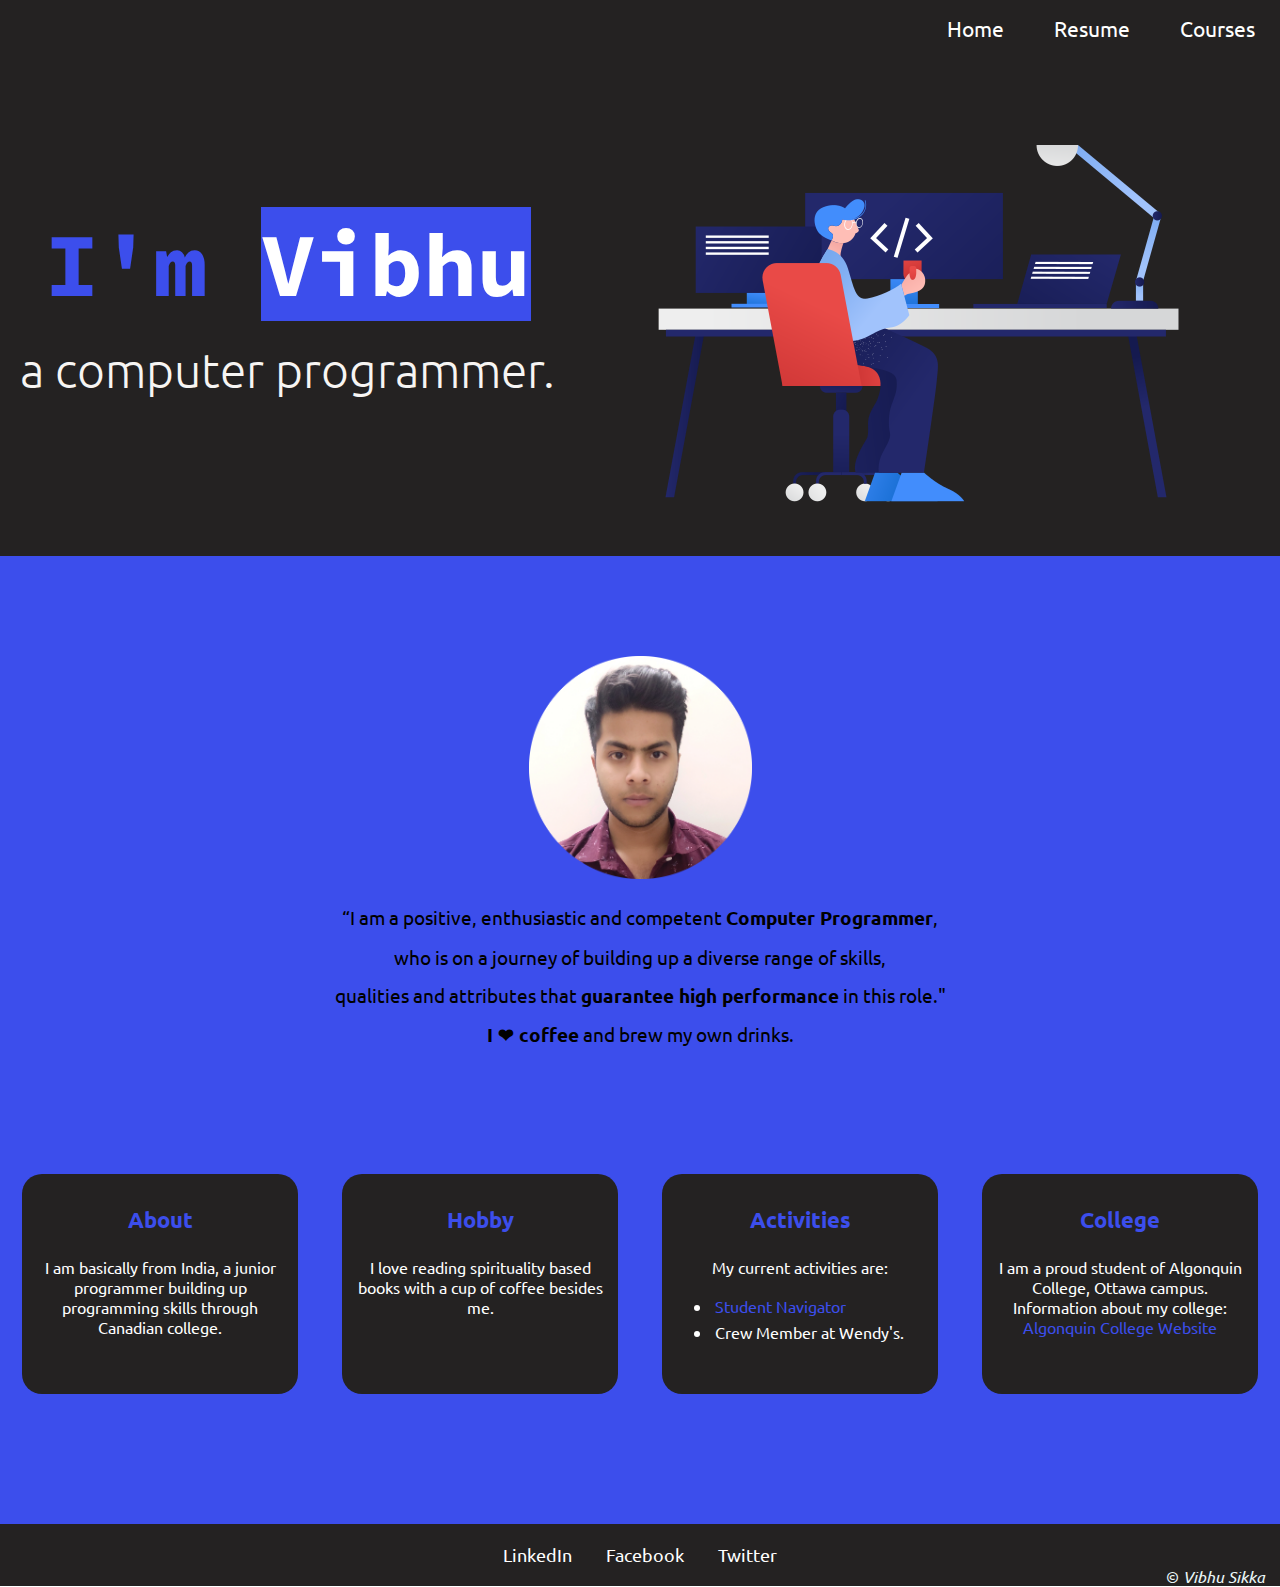
<file: index.html>
<!DOCTYPE html>
<html lang="en">
<head>
  <meta charset="UTF-8">
  <meta http-equiv="X-UA-Compatible" content="IE=edge">
  <meta name="viewport" content="width=, initial-scale=1.0">
  <title>Vibhu-homepage</title>
    <!--Linking Style sheet (External CSS)-->
    <link rel="stylesheet" href="styles.css">
</head>
<body>
  <nav>
    <a class="nav-item" href="./index.html">Home</a>
    <a class="nav-item" href="./Resume.html">Resume</a>
    <a class="nav-item" href="./Courses.html">Courses</a>
  </nav>
    <div class="top-container">
        <div>
          <h1 class="name">I'm <span class="highlight">Vibhu</span></h1>
          <h2 class="profession">a computer programmer.</h2>
        </div>
        <img class="coder" src="images/coder.png" alt="coder">
    </div>
    <div class="middle-container">
        <img class="Profile-pic" src="./images/myImage.png" alt="Vibhu Profile Photo">
        <p class="desc">“I am a positive, enthusiastic and competent <strong>Computer Programmer</strong>,<br>who is on a journey of building up a diverse range of skills,<br>qualities and attributes that <strong>guarantee high performance</strong> in this role."<br><strong>I ❤ coffee</strong> and brew my own drinks.</p>
    </div>
    <div class="info-container">
      <div class="about info">
        <h3 class="header">About</h3>
        <p>I am basically from India, a junior programmer building up programming skills through Canadian college.</p>
      </div>
      <div class="hobbies info">
        <h3 class="header">Hobby</h3>
        <p>I love reading spirituality based books with a cup of coffee besides me.</p>
      </div>
      <div class="activities info">
        <h3 class="header">Activities</h3>
        <p>My current activities are:</p>
          <ul class="activity-list">
            <li> <a href="https://www.algonquincollege.com/achub/student-navigator-program/">Student Navigator</a></li>
            <li>Crew Member at Wendy's.</li>
          </ul>
      </div>
      <div class="college info">
        <h3 class="header">College</h3>
        I am a proud student of Algonquin College, Ottawa campus. <br>
        Information about my college: <a href="https://www.algonquincollege.com/"> Algonquin College Website</a>
      </div>
    </div>
      
      <div class="bottom-container">
        <a class="footer-link" href="https://www.linkedin.com/in/vibhu-sikka-0517a421a/">LinkedIn</a>
        <a class="footer-link" href="https://www.facebook.com/vibhu1222">Facebook</a>
        <a class="footer-link" href="https://twitter.com/Vibhu1222?t=OoXdMLmCgEhBR5h3_A_RWQ&s=09">Twitter</a>
        <p class="copyright">© <em>Vibhu Sikka</em></p>
      </div>   
</body>
</html>
</file>
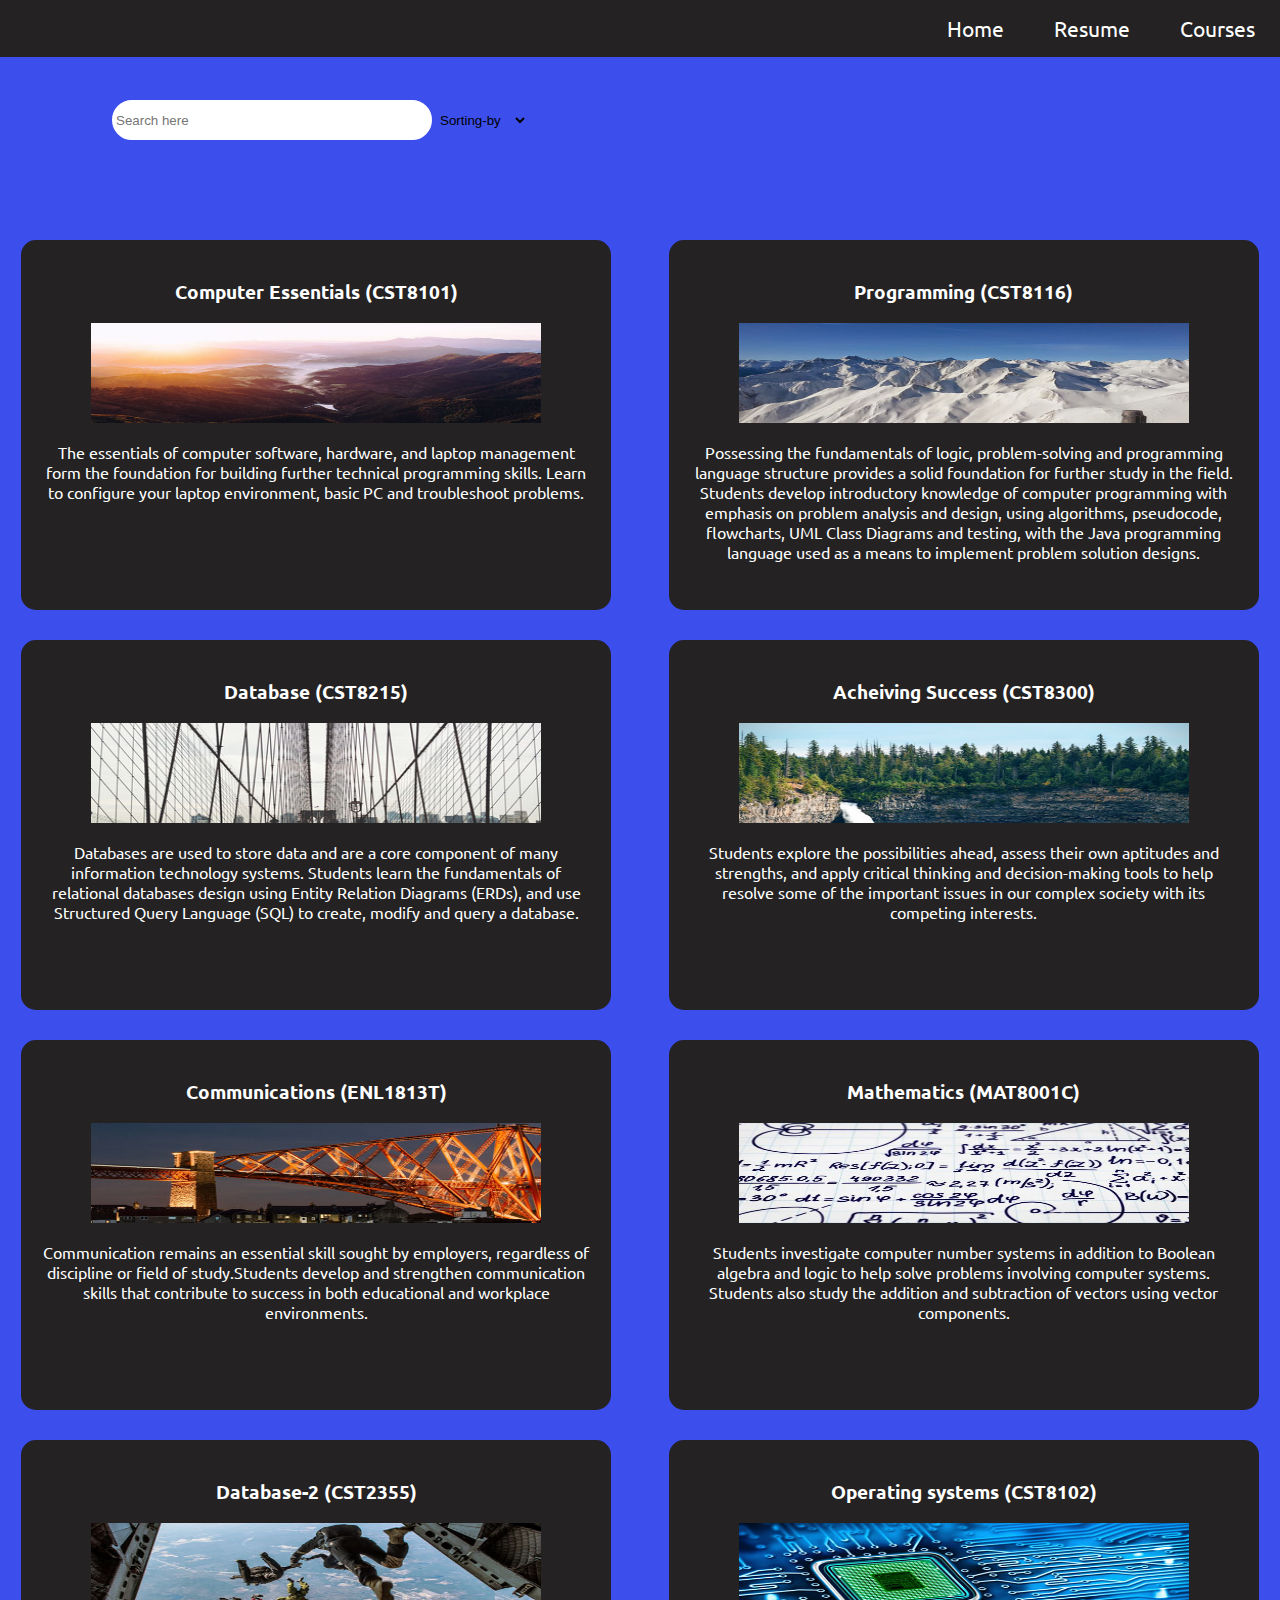
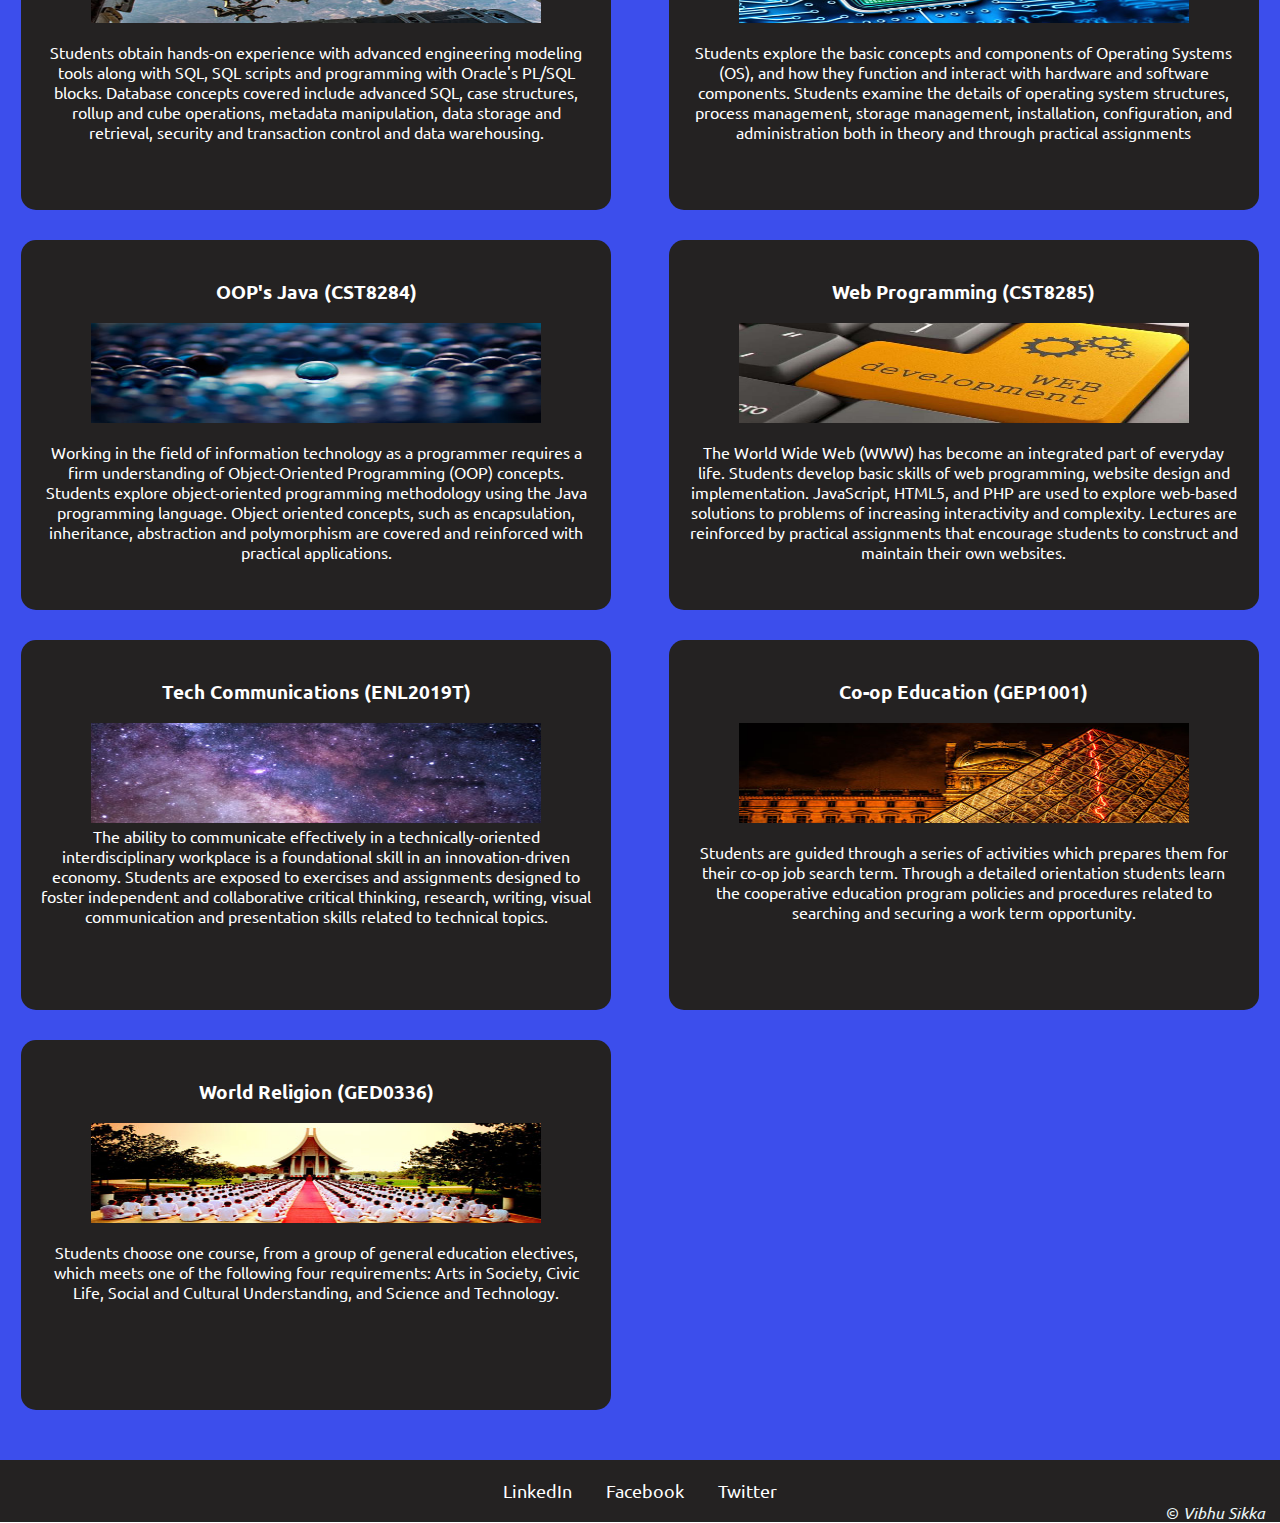
<file: Courses.html>
<!DOCTYPE html>
<html lang="en">

<head>
    <meta charset="UTF-8">
    <meta http-equiv="X-UA-Compatible" content="IE=edge">
    <meta name="viewport" content="width=device-width, initial-scale=1.0">
    <title>Vibhu-course</title>
    <!--Linking Style sheet (External CSS)-->
    <link rel="stylesheet" href="styles.css">
</head>

<body>
    <nav>
        <a class="nav-item" href="./index.html">Home</a>
        <a class="nav-item" href="./Resume.html">Resume</a>
        <a class="nav-item" href="./Courses.html">Courses</a>
    </nav>
    <div class="search-container">
        <form class="searchForm">
            <input type="search" placeholder="Search here" required class="search">
            <select class="sortby" name="sortby">
                <option selected>Sorting-by</option>
                <option>Course</option>
                <option>Level</option>
                <option>Low-to-High</option>
                <option>High-to-Low</option>
            </select>
        </form>
    </div>
    <div class="course-container">
        <div class="courses">
            <h3> Computer Essentials (CST8101)</h3>
            <img src="./images/ce.jpg" alt="">
            <p>The essentials of computer software, hardware, and laptop management form the foundation for building
                further technical programming skills. Learn to configure your laptop environment, basic PC and
                troubleshoot problems.</p>
        </div>
        <div class="courses">
            <h3>Programming (CST8116)</h3>
            <img src="./images/cp1.jpg" alt="">
            <p>Possessing the fundamentals of logic, problem-solving and programming language structure provides a solid
                foundation for further study in the field. Students develop introductory knowledge of computer
                programming with emphasis on problem analysis and design, using algorithms, pseudocode, flowcharts, UML
                Class Diagrams and testing, with the Java programming language used as a means to implement problem
                solution designs.</p>
        </div>
        <div class="courses">
            <h3>Database (CST8215)</h3>
            <img src="./images/db1.jpg" alt="">
            <p>Databases are used to store data and are a core component of many information technology systems.
                Students learn the fundamentals of relational databases design using Entity Relation Diagrams (ERDs),
                and use Structured Query Language (SQL) to create, modify and query a database.</p>
        </div>
        <div class="courses">
            <h3>Acheiving Success (CST8300)</h3>
            <img src="./images/as.jpg" alt="">
            <p>Students explore the possibilities ahead, assess their own aptitudes and strengths, and apply critical
                thinking and decision-making tools to help resolve some of the important issues in our complex society
                with its competing interests.</p>
        </div>
        <div class="courses">
            <h3>Communications (ENL1813T)</h3>
            <img src="./images/e1.jpg" alt="">
            <p>Communication remains an essential skill sought by employers, regardless of discipline or field of
                study.Students develop and strengthen communication skills that contribute to success in both
                educational and workplace environments.</p>
        </div>
        <div class="courses">
            <h3>Mathematics (MAT8001C)</h3>
            <img src="./images/m.jpg" alt="">
            <p>Students investigate computer number systems in addition to Boolean algebra and logic to help solve
                problems involving computer systems. Students also study the addition and subtraction of vectors using
                vector components.</p>
        </div>
        <!--Level-2-->
        <div class="courses">
            <h3>Database-2 (CST2355)</h3>
            <img src="./images/db2.jpg" alt="">
            <p>Students obtain hands-on experience with advanced engineering modeling tools along with SQL, SQL scripts
                and programming with Oracle's PL/SQL blocks. Database concepts covered include advanced SQL, case
                structures, rollup and cube operations, metadata manipulation, data storage and retrieval, security and
                transaction control and data warehousing.</p>
        </div>
        <div class="courses">
            <h3>Operating systems (CST8102)</h3>
            <img src="./images/os.jpg" alt="">
            <p>Students explore the basic concepts and components of Operating Systems (OS), and how they function and
                interact with hardware and software components. Students examine the details of operating system
                structures, process management, storage management, installation, configuration, and administration both
                in theory and through practical assignments</p>
        </div>
        <div class="courses">
            <h3>OOP's Java (CST8284)</h3>
            <img src="./images/oops.jpg" alt="">
            <p>Working in the field of information technology as a programmer requires a firm understanding of
                Object-Oriented Programming (OOP) concepts. Students explore object-oriented programming methodology
                using the Java programming language. Object oriented concepts, such as encapsulation, inheritance,
                abstraction and polymorphism are covered and reinforced with practical applications.</p>
        </div>
        <div class="courses">
            <h3>Web Programming (CST8285)</h3>
            <img src="./images/wp.jpg" alt="">
            <p>The World Wide Web (WWW) has become an integrated part of everyday life. Students develop basic skills of
                web programming, website design and implementation. JavaScript, HTML5, and PHP are used to explore
                web-based solutions to problems of increasing interactivity and complexity. Lectures are reinforced by
                practical assignments that encourage students to construct and maintain their own websites.</p>
        </div>
        <div class="courses">
            <h3>Tech Communications (ENL2019T)</h3>
            <img src="./images/e2.jpg" alt="">
            <div>The ability to communicate effectively in a technically-oriented interdisciplinary workplace is a
                foundational skill in an innovation-driven economy. Students are exposed to exercises and assignments
                designed to foster independent and collaborative critical thinking, research, writing, visual
                communication and presentation skills related to technical topics.</div>
        </div>
        <div class="courses">
            <h3>Co-op Education (GEP1001)</h3>
            <img src="./images/coop.jpg" alt="">
            <p>Students are guided through a series of activities which prepares them for their co-op job search term.
                Through a detailed orientation students learn the cooperative education program policies and procedures
                related to searching and securing a work term opportunity.</p>
        </div>
        <div class="courses">
            <h3>World Religion (GED0336)</h3>
            <img src="./images/wr.jpg" alt="">
            <p>Students choose one course, from a group of general education electives, which meets one of the following
                four requirements: Arts in Society, Civic Life, Social and Cultural Understanding, and Science and
                Technology.</p>
        </div>
    </div>
    <div class="bottom-container">
        <a class="footer-link" href="https://www.linkedin.com/in/vibhu-sikka-0517a421a/">LinkedIn</a>
        <a class="footer-link" href="https://www.facebook.com/vibhu1222">Facebook</a>
        <a class="footer-link" href="https://twitter.com/Vibhu1222?t=OoXdMLmCgEhBR5h3_A_RWQ&s=09">Twitter</a>
        <p class="copyright">© <em>Vibhu Sikka</em></p>
    </div>
</body>

</html>
</file>
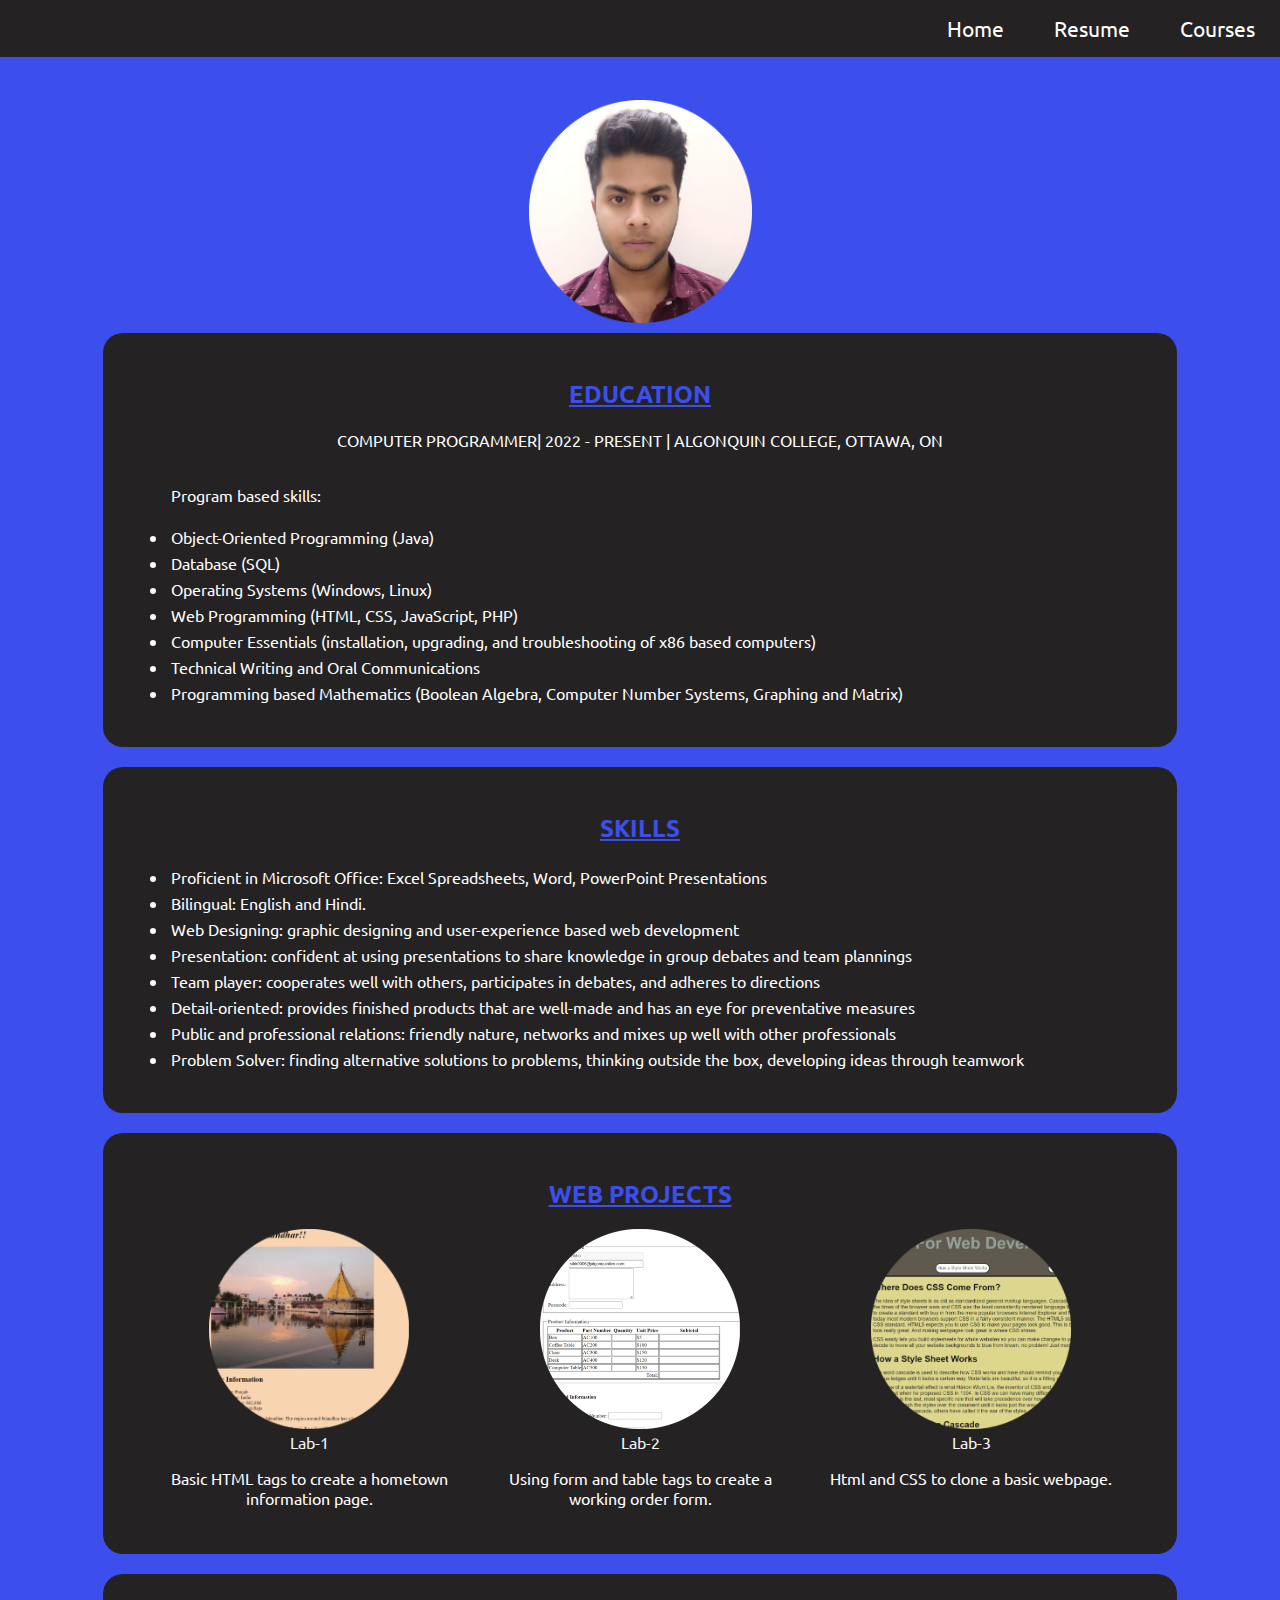
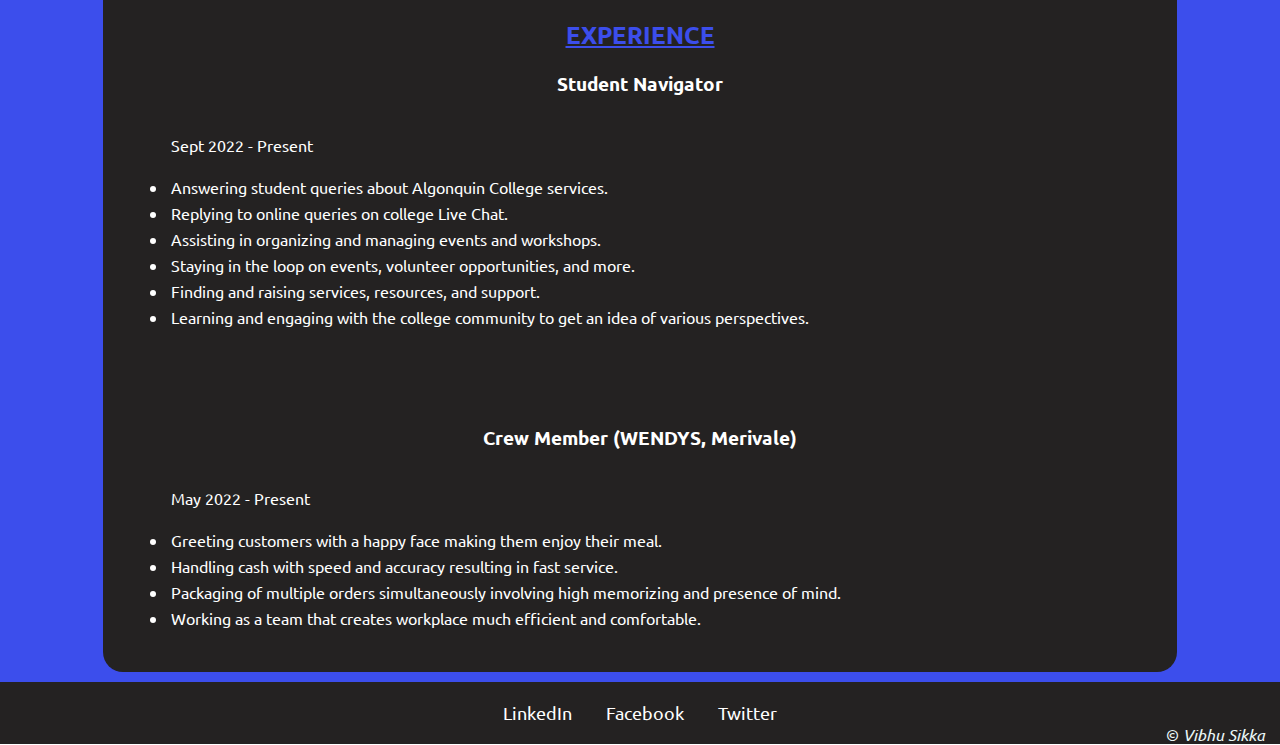
<file: Resume.html>
<!DOCTYPE html>
<html lang="en">

<head>
    <meta charset="UTF-8">
    <meta http-equiv="X-UA-Compatible" content="IE=edge">
    <meta name="viewport" content="width=device-width, initial-scale=1.0">
    <title>Vibhu-resume</title>
    <!--Linking Style sheet (External CSS)-->
    <link rel="stylesheet" href="styles.css">
</head>

<body>
    <nav>
        <a class="nav-item" href="./index.html">Home</a>
        <a class="nav-item" href="./Resume.html">Resume</a>
        <a class="nav-item" href="./Courses.html">Courses</a>
    </nav>

    <div class="r-top-container">
        <img class="Profile-pic" src="./images/myImage.png" alt="Vibhu Profile Photo">
        <div class="r-info-boxes">
            <h2 class="box-headers">EDUCATION</h2>
            <p>COMPUTER PROGRAMMER| 2022 - PRESENT | ALGONQUIN COLLEGE, OTTAWA, ON</p>
            <ul>
                <li class="no-bullet">
                    <p>Program based skills:</p>
                </li>
                <li>Object-Oriented Programming (Java)</li>
                <li>Database (SQL)</li>
                <li>Operating Systems (Windows, Linux)</li>
                <li>Web Programming (HTML, CSS, JavaScript, PHP)</li>
                <li>Computer Essentials (installation, upgrading, and troubleshooting of x86 based computers)</li>
                <li>Technical Writing and Oral Communications</li>
                <li>Programming based Mathematics (Boolean Algebra, Computer Number Systems, Graphing and Matrix)</li>
            </ul>
        </div>
        <div class="r-info-boxes">
            <h2 class="box-headers">SKILLS</h2>
            <ul>
                <li>Proficient in Microsoft Office: Excel Spreadsheets, Word, PowerPoint Presentations</li>
                <li>Bilingual: English and Hindi.</li>
                <li>Web Designing: graphic designing and user-experience based web development</li>
                <li>Presentation: confident at using presentations to share knowledge in group debates and team
                    plannings</li>
                <li>Team player: cooperates well with others, participates in debates, and adheres to directions</li>
                <li>Detail-oriented: provides finished products that are well-made and has an eye for preventative
                    measures</li>
                <li>Public and professional relations: friendly nature, networks and mixes up well with other
                    professionals</li>
                <li>Problem Solver: finding alternative solutions to problems, thinking outside the box, developing
                    ideas through teamwork</li>
            </ul>
        </div>
        <div class="r-info-boxes">
            <h2 class="box-headers">WEB PROJECTS</h2>
            <div class="project-container">
                <div class="web-project"><a href="./OldLabs/Lab1.html"><img class="project-image"
                            src="./images/lab1.png" alt="Lab-1"> <br> Lab-1</a> <br>
                    <p>Basic HTML tags to create a hometown information page.</p>
                </div>
                <div class="web-project"><a href="./OldLabs/Lab2.html"><img class="project-image"
                            src="./images/lab2.png" alt="Lab-2"> <br> Lab-2</a> <br>
                    <p>Using form and table tags to create a working order form.</p>
                </div>

                <div class="web-project"><a href="./OldLabs/Lab3.html"><img class="project-image"
                            src="./images/lab3.png" alt="Lab-3"> <br> Lab-3</a> <br>
                    <p>Html and CSS to clone a basic webpage.</p>
                </div>
            </div>
        </div>
        <div class="r-info-boxes">
            <h2 class="box-headers">EXPERIENCE</h2>
            <div class="exp">
                <h3>Student Navigator</h3>
                <ul>
                    <li class="no-bullet">
                        <p>Sept 2022 - Present</p>
                    </li>
                    <li>Answering student queries about Algonquin College services.</li>
                    <li>Replying to online queries on college Live Chat.</li>
                    <li>Assisting in organizing and managing events and workshops.</li>
                    <li>Staying in the loop on events, volunteer opportunities, and more.</li>
                    <li>Finding and raising services, resources, and support.</li>
                    <li>Learning and engaging with the college community to get an idea of various perspectives.</li>
                </ul>
            </div>
            <br>
            <br>
            <br>
            <div class="exp">
                <h3>Crew Member (WENDYS, Merivale)</h3>
                <ul>
                    <li class="no-bullet">
                        <p>May 2022 - Present</p>
                    </li>
                    <li>Greeting customers with a happy face making them enjoy their meal.</li>
                    <li>Handling cash with speed and accuracy resulting in fast service.</li>
                    <li>Packaging of multiple orders simultaneously involving high memorizing and presence of mind.</li>
                    <li>Working as a team that creates workplace much efficient and comfortable.</li>
                </ul>
            </div>
        </div>
    </div>
    <div class="bottom-container">
        <a class="footer-link" href="https://www.linkedin.com/in/vibhu-sikka-0517a421a/">LinkedIn</a>
        <a class="footer-link" href="https://www.facebook.com/vibhu1222">Facebook</a>
        <a class="footer-link" href="https://twitter.com/Vibhu1222?t=OoXdMLmCgEhBR5h3_A_RWQ&s=09">Twitter</a>
        <p class="copyright">© <em>Vibhu Sikka</em></p>
    </div>
</body>

</html>
</file>
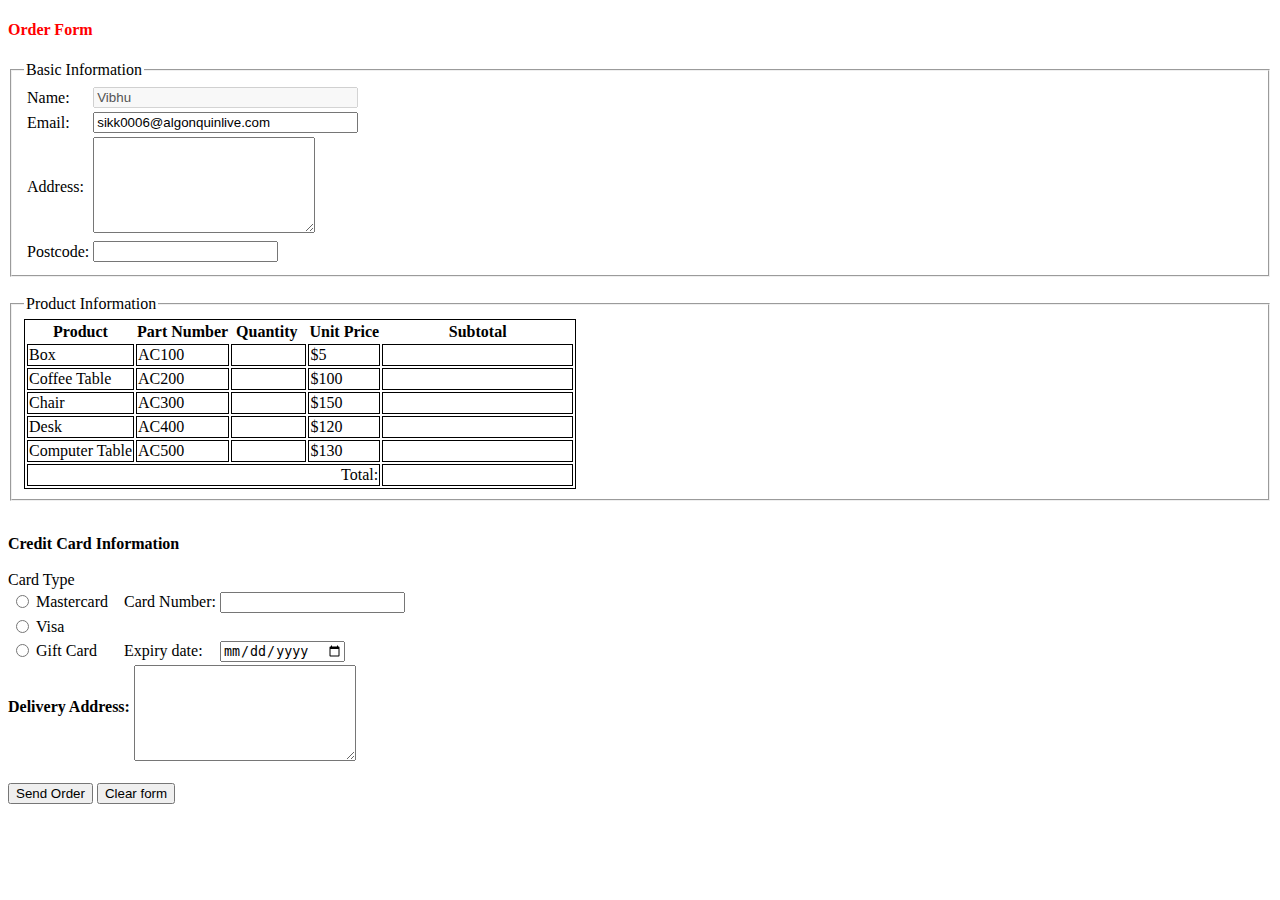
<file: OldLabs/Lab2.html>
<!DOCTYPE html>
<html lang="en">
<head>
    <meta charset="UTF-8">
    <meta http-equiv="X-UA-Compatible" content="IE=edge">
    <meta name="author" content="width=device-width, initial-scale=1.0, Vibhu Sikka">
    <title>Order form</title>
    <style>
        .border {
            border: 1px solid black;
        }

        .border td {
            border: 1px solid black;
        }
    </style>
</head>
<body>
    <h4 style="color: Red;">Order Form</h4>
    <fieldset>
        <legend>Basic Information</legend>
        <table>
            <tr>
                <td><label for="name">Name:</label></td>
                <td><input type="text" name="name" id="name" value="Vibhu" disabled size="30"></td>
            </tr>
            <tr>
                <td><label for="mail">Email:</label></td>
                <td><input size="30" type="text" name="Email" id="mail" value="sikk0006@algonquinlive.com" placeholder="sikk0006@algonquinlive.com"></td>
            </tr>
            <tr>
                <td class="centre"><label class="centre" for="address">Address:</label></td>
                <td><textarea name="address" id="address" cols="25" rows="6"></textarea></td>
            </tr>
            <tr>
                <td><label for="PC">Postcode:</label></td>
                <td><input type="text" name="Postcode" id="PC"></td>
            </tr>
        </table>
    </fieldset>
    <br>
    <fieldset>
        <legend>Product Information</legend>
        <table class="border">
            <tr class="border">
                <th>Product</th>
                <th>Part Number</th>
                <th>&nbsp;Quantity &nbsp;</th>
                <th>Unit Price</th>
                <th style="width:5cm;">Subtotal</th>
            </tr>
            <tr class="border">
                <td>Box</td>
                <td>AC100</td>
                <td></td>
                <td>$5</td>
                <td></td>
            </tr>
            <tr class="border">
                <td>Coffee Table</td>
                <td>AC200</td>
                <td></td>
                <td>$100</td>
                <td></td>
            </tr>
            <tr class="border">
                <td>Chair</td>
                <td>AC300</td>
                <td></td>
                <td>$150</td>
                <td></td>
            </tr>
            <tr class="border">
                <td>Desk</td>
                <td>AC400</td>
                <td></td>
                <td>$120</td>
                <td></td>
            </tr>
            <tr class="border">
                <td>Computer Table</td>
                <td>AC500</td>
                <td></td>
                <td>$130</td>
                <td></td>
            </tr>
            <tr class="border">
                <td colspan="4" style="text-align: right;">Total:</td>
                <td></td> 
            </tr>
        </table>
    </fieldset>
    <br>
    <p style="margin-bottom: 0;"><strong>Credit Card Information</strong></p><br>
    <p style="margin: 0;">Card Type</p>
        <table>
            <tr>
                <td><input type="radio" name="Mastercard" id="Mastercard"></td>
                <td><label for="Mastercard">Mastercard &nbsp;&nbsp;</label></td>
                <td><label for="card">Card Number:</label></td>
                <td><input type="text" name="card" id="card"></td>
            </tr>
            <tr>
                <td><input type="radio" name="Visa" id="Visa"></td>
                <td><label for="Visa">Visa</label></td>
                <td></td>
                <td></td>
            </tr>
            <tr>
                <td><input type="radio" name="Giftcard" id="Giftcard"></td>
                <td><label for="Giftcard">Gift Card &nbsp;&nbsp;</label></td>
                <td><label for="expiry">Expiry date:</label></td>
                <td><input type="date" name="expiry" id="expiry"></td>
            </tr>
        </table>
        <strong style="position: relative; bottom: 1.3cm;">Delivery Address: </strong>
        <textarea name="Daddress" id="Daddress" cols="25" rows="6"></textarea><br><br>
        <input type="submit" value="Send Order">
        <input type="reset" value="Clear form">
</body>
</html>
</file>
<file: styles.css>
/*importing google fonts*/
@import url("https://fonts.googleapis.com/css2?family=Source+Code+Pro:wght@600&display=swap");
@import url("https://fonts.googleapis.com/css2?family=Ubuntu&display=swap");

/*common designs*/
body {
  margin: 0%;
  padding: 0px;
  text-align: center;
  font-family: "Ubuntu", sans-serif;
}

a {
  text-decoration: none;
}

/*HOMEPAGE*/
/*nav bar*/
nav {
  z-index: 5;
  background-color: #242222;
  display: flex;
  width: 100%;
  justify-content: flex-end;
  position: fixed;
}

.nav-item {
  color: #ffffff;
  padding: 15px;
  margin: 0 10px;
  font-size: 1.3rem;
  text-decoration: none;
}

.nav-item:hover {
  color: #3c4eec;
}

/*top container*/
.top-container {
  display: flex;
  flex-direction: row;
  flex-wrap: nowrap;
  justify-content: space-evenly;
  align-items: center;
  padding-top: 100px;
  background-color: #242222;
}

.name {
  margin: 50px auto 0px auto;
  font-family: "Source Code Pro", monospace;
  font-size: 5.625rem;
  color: #3c4eec;
}

.highlight {
  background-color: #3c4eec;
  color: #ffffff;
}

.profession {
  margin: 20px auto 100px auto;
  font-size: 3em;
  color: #f7f5f3;
  font-weight: lighter;
}

/*middle container*/
.middle-container {
  padding: 100px 0;
  background-color: #3c4eec;
  display: flex;
  align-items: center;
  flex-direction: column;
}

.Profile-pic {
  width: 223px;
}

.desc {
  line-height: 2;
  font-size: larger;
}

/*Info-container*/
.info-container {
  display: flex;
  background-color: #3c4eec;
  justify-content: space-around;
  height: 350px;
}

.info {
  width: 20%;
  height: 200px;
  background-color: #242222;
  color: #ffffff;
  border-radius: 20px;
  padding: 10px;
}

.info:hover {
  box-shadow: 10px 10px #ffffff;
}

.info a {
  color: #3c4eec;
}

.info a:hover {
  color: #ffffff;
  background-color: #3c4eec;
}

.header {
  color: #3c4eec;
  font-size: 1.4rem;
}

.activity-list {
  text-align: left;
}

.bottom-container {
  background-color: #242222;
  height: 42px;
  padding-top: 20px;
}

.footer-link {
  color: white;
  padding: 15px;
  font-size: 18px;
}

.footer-link:hover {
  color: #3c4eec;
}

.copyright {
  text-align: right;
  color: #eaf6f6;
  padding-right: 15px;
  margin: 0;
}


/*RESUME-PAGE*/
.r-top-container {
  background-color: #3c4eec;
  padding-top: 100px;
  display: flex;
  flex-direction: column;
  justify-content: center;
  align-items: center;
}

.r-info-boxes {
  width: 80%;
  height: 20%;
  background-color: #242222;
  color: #ffffff;
  border-radius: 20px;
  padding: 25px;
  margin: 10px;
}

.project-container {
  display: flex;
  justify-content: space-evenly;
  align-items: center;
}

.no-bullet{
  list-style-type: none;
}

.web-project {
  width: 300px;
  height: 300px;
}

.project-image {
  width: 200px;
  height: 200px;
  border-radius: 2px;
}

.web-project a {
  text-decoration: none;
  color: #f7f5f3;
}

ul {
  text-align: left;
}

ul li {
  padding: 3px;
}

.box-headers {
  color: #3c4eec;
  text-decoration: underline;
}


/*Corses Page*/
.search-container {
  padding-top: 100px;
  background-color: #3c4eec;
}

.searchForm {
  width: 50%;
}

.search {
  height: 40px;
  width: 50%;
  background-color: #ffffff;
  border-radius: 35px;
  border: 2px solid #ffffff;
  transition: width 0.4s ease-in-out;
}

.sortby {
  height: 40px;
  background-color: #3c4eec;
  border-radius: 35px;
  border: #3c4eec;
}

.search:focus {
  width: 70%;
}

.course-container {
  padding: 100px 0 50px 0px;
  width: 100%;
  margin: 0%;
  display: grid;
  grid-template-columns: repeat(2, 1fr);
  grid-template-rows: repeat(5, 1fr);
  row-gap: 30px;
  column-gap: 15px;
  background-color: #3c4eec;
  align-items: center;
  justify-content: space-evenly;
  align-content: space-evenly;
  justify-items: center;
}

.courses {
  text-align: center;
  height: 330px;
  width: 550px;
  background-color: #242222;
  color: white;
  border-radius: 15px;
  padding: 20px;
}

.courses img {
  width: 450px;
  height: 100px;
}

.courses:hover {
  box-shadow: 5px 5px white;
}


/*Responsiveness for Mobile phone*/
@media (min-width: 320px) and (max-width:768px){
  nav {
    justify-content: space-around;
  }

  .nav-item {
    font-size: 20px;
    padding-top: 10px;
  }

  .coder {
    width: 170px;
    margin-bottom: 30px;
  }

  .name {
    margin-top: 20px;
    font-size: 30px;
  }

  .profession {
    margin-top: 5px;
    font-size: 18px;
  }

  .Profile-pic {
    width: 150px;
  }

  .desc {
    line-height: 1.5;
    font-size: 10px;
    padding: 5px;
  }

  .info-container {
    padding: 10px 0px;
    flex-direction: column;
    height: 900px;
    justify-content: center;
    align-items: center;
  }

  .info {
    width: 200px;
    height: 300px;
    margin: 30px 0 15px 0;
    font-size: 10px;
  }

  .middle-container {
    padding: 50px 0px;
  }

  .footer-link {
    font-size: 17px;
  }

  .copyright {
    font-size: 9px;
  }

  .project-container {
    flex-direction: column;
    justify-content: space-evenly;
  }

  .project-image {
    width: 80px;
    height: 80px;
  }

  .web-project {
    height: 140px;
  }

  .r-info-boxes {
    font-size: 10px;
  }

  .course-container {
    grid-template-columns: repeat(1, 1fr);
    grid-template-rows: repeat(13, 1fr);
    padding: 50px 0px;
  }

  .courses {
    width: 230px;
    height: 300px;
    font-size: 10px;
  }

  .courses img {
    width: 200px;
    height: 100px;
  }

  .search {
    width: 30%;
  }
  .search:focus {
    width: 50%;
  }

  .search-container {
    justify-content: center;
    width: 100%;
  }

  .searchForm {
    width: 100%;
  }

  /*Responsiveness for Tablet*/
  @media (min-width: 768px) and (max-width:1024px){
    .coder {
      width: 250px;
      margin-bottom: 30px;
    }

    .name {
      margin-top: 20px;
      font-size: 50px;
    }
    .profession {
      margin-top: 5px;
      font-size: 30px;
    }
    .desc {
      line-height: 1.5;
      font-size: 20px;
      padding: 5px;
    }
    .info-container {
      padding: 10px 0px;
    }
    .info {
      width: 550px;
      height: 350px;
      margin: 15px 0 15px 0;
      font-size: 20px;
    }
    .r-info-boxes {
      font-size: 15px;
    }
    .web-project {
      padding: 20px;
    }
    .course-container {
      grid-template-columns: repeat(2, 1fr);
      grid-template-rows: repeat(6, 1fr);
      padding: 50px 0px;
    }
  }
}
</file>
